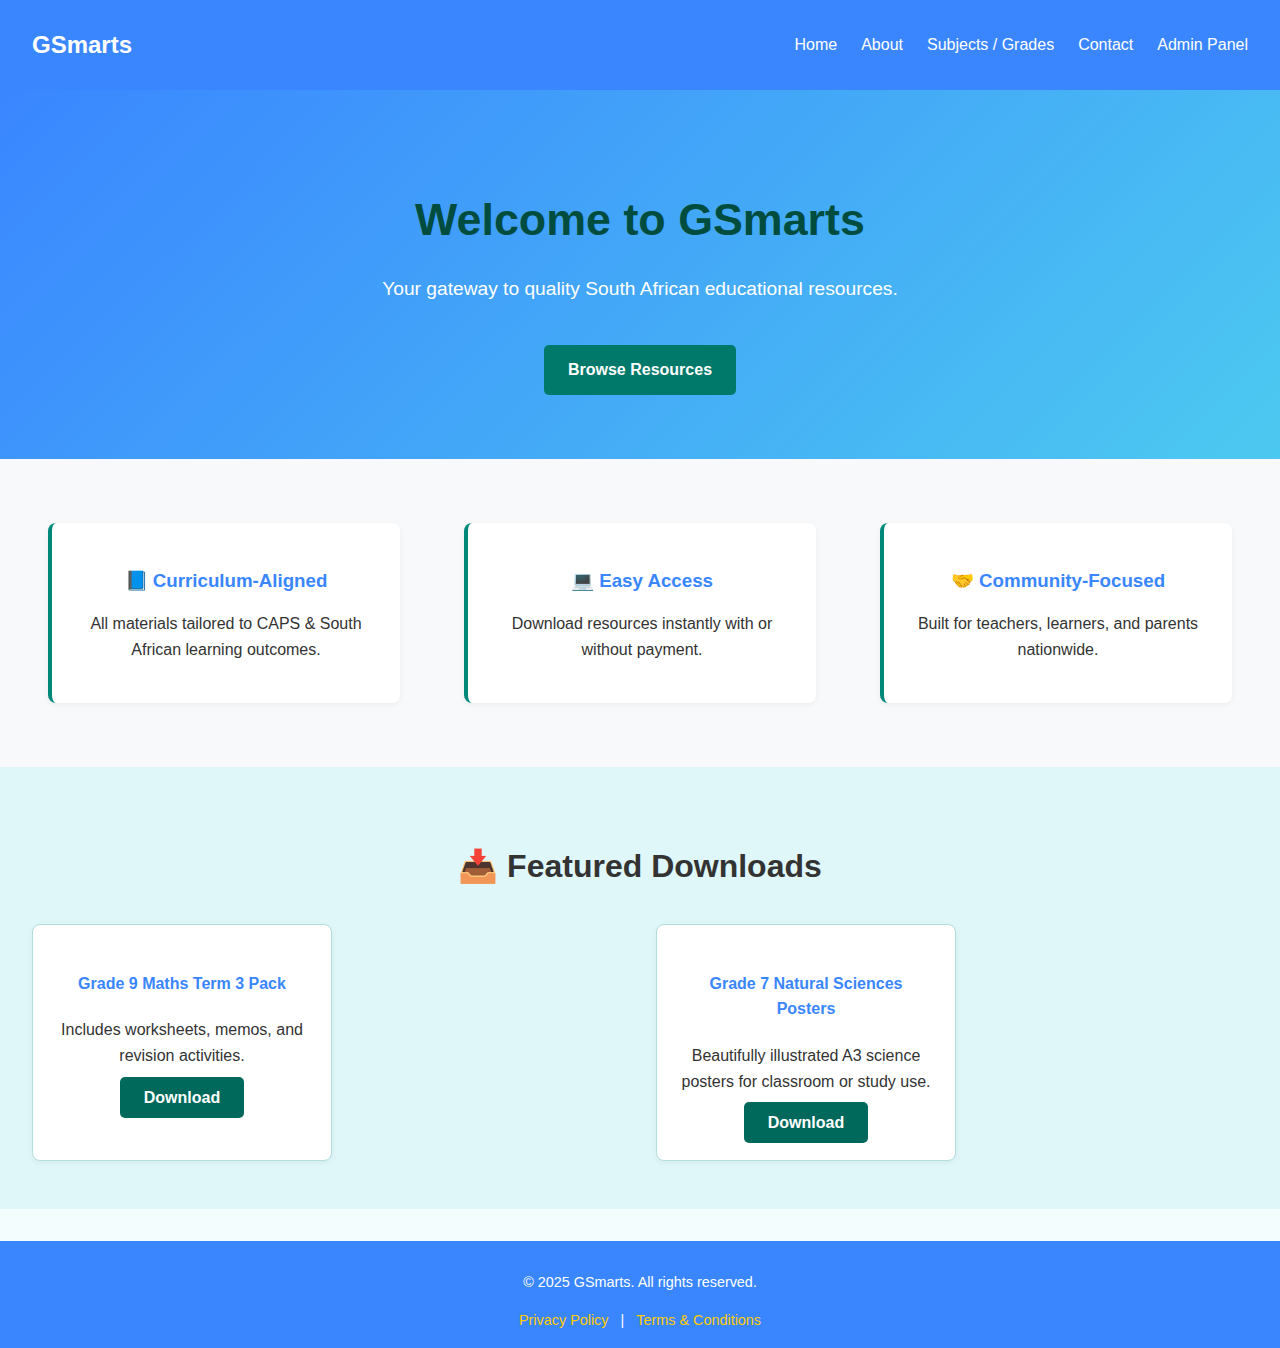
<file: index.html>
<!DOCTYPE html>
<html lang="en">
<head>
  <meta charset="UTF-8" />
  <meta name="viewport" content="width=device-width, initial-scale=1.0" />
  <title>GSmarts | Home</title>
  <link rel="stylesheet" href="styles.css" />
  <style>
    body {
      margin: 0;
      font-family: 'Segoe UI', Tahoma, Geneva, Verdana, sans-serif;
      line-height: 1.6;
      color: #333;
    }

    /* Navbar */
    .navbar {
      background: #3a86ff;
      color: white;
      padding: 1rem 2rem;
      display: flex;
      justify-content: space-between;
      align-items: center;
      flex-wrap: wrap;
    }

    .logo {
      font-size: 1.5rem;
      font-weight: bold;
    }

    .nav-links {
      list-style: none;
      display: flex;
      gap: 1.5rem;
    }

    .nav-links li a {
      color: white;
      text-decoration: none;
      font-weight: 500;
      transition: color 0.3s;
    }

    .nav-links li a:hover {
      color: #ffcc00;
    }

    .menu-toggle {
      display: none;
      font-size: 1.8rem;
      cursor: pointer;
    }

    /* Hero Section */
    .hero {
      background: linear-gradient(135deg, #3a86ff, #4cc9f0);
      color: white;
      padding: 4rem 2rem;
      text-align: center;
    }

    .hero h1 {
      font-size: 2.8rem;
      margin-bottom: 1rem;
    }

    .hero p {
      font-size: 1.2rem;
      margin-bottom: 1.5rem;
    }

    .btn {
      background-color: #ffcc00;
      color: #333;
      padding: 0.75rem 1.5rem;
      border: none;
      border-radius: 5px;
      text-decoration: none;
      font-weight: bold;
      transition: background 0.3s;
    }

    .btn:hover {
      background-color: #ffc107;
    }

    /* Highlights Section */
    .highlights {
      display: flex;
      flex-wrap: wrap;
      justify-content: center;
      gap: 2rem;
      padding: 3rem 2rem;
      background-color: #f8f9fa;
    }

    .highlight {
      flex: 1 1 280px;
      background: white;
      padding: 1.5rem;
      border-radius: 8px;
      box-shadow: 0 2px 6px rgba(0, 0, 0, 0.05);
      text-align: center;
    }

    .highlight h3 {
      color: #3a86ff;
      margin-bottom: 0.5rem;
    }

    /* Download Section */
    .downloads {
      padding: 3rem 2rem;
      text-align: center;
    }

    .downloads h2 {
      font-size: 2rem;
      margin-bottom: 2rem;
    }

    .download-list {
      display: grid;
      grid-template-columns: repeat(auto-fit, minmax(260px, 1fr));
      gap: 2rem;
    }

    .download-item {
      background: #fff;
      padding: 1.5rem;
      border-radius: 8px;
      box-shadow: 0 2px 6px rgba(0, 0, 0, 0.05);
      transition: transform 0.3s;
    }

    .download-item:hover {
      transform: translateY(-5px);
    }

    .download-item h4 {
      color: #3a86ff;
    }

    /* Footer */
    footer {
      background: #3a86ff;
      color: white;
      padding: 1rem 2rem;
      text-align: center;
      margin-top: 2rem;
    }

    footer a {
      color: #ffcc00;
      text-decoration: none;
      margin: 0 0.5rem;
    }

    @media (max-width: 768px) {
      .nav-links {
        display: none;
        flex-direction: column;
        width: 100%;
        background: #3a86ff;
      }

      .nav-links.open {
        display: flex;
      }

      .menu-toggle {
        display: block;
      }
    }
  </style>
</head>
<body>
  <!-- Navigation -->
  <header>
    <nav class="navbar">
      <div class="logo">GSmarts</div>
      <span class="menu-toggle" onclick="document.querySelector('.nav-links').classList.toggle('open')">&#9776;</span>
      <ul class="nav-links">
        <li><a href="index.html">Home</a></li>
        <li><a href="about.html">About</a></li>
        <li><a href="subjects.html">Subjects / Grades</a></li>
        <li><a href="contact.html">Contact</a></li>
        <li><a href="admin.html">Admin Panel</a></li>
      </ul>
    </nav>
  </header>

  <!-- Hero Section -->
  <section class="hero">
    <div class="hero-content">
      <h1>Welcome to GSmarts</h1>
      <p>Your gateway to quality South African educational resources.</p>
      <a href="subjects.html" class="btn">Browse Resources</a>
    </div>
  </section>

  <!-- Highlights Section -->
  <section class="highlights">
    <div class="highlight">
      <h3>📘 Curriculum-Aligned</h3>
      <p>All materials tailored to CAPS & South African learning outcomes.</p>
    </div>
    <div class="highlight">
      <h3>💻 Easy Access</h3>
      <p>Download resources instantly with or without payment.</p>
    </div>
    <div class="highlight">
      <h3>🤝 Community-Focused</h3>
      <p>Built for teachers, learners, and parents nationwide.</p>
    </div>
  </section>

  <!-- Download Section -->
  <section class="downloads">
    <h2>📥 Featured Downloads</h2>
    <div class="download-list">
      <div class="download-item">
        <h4>Grade 9 Maths Term 3 Pack</h4>
        <p>Includes worksheets, memos, and revision activities.</p>
        <a href="subjects.html" class="btn">Download</a>
      </div>
      <div class="download-item">
        <h4>Grade 7 Natural Sciences Posters</h4>
        <p>Beautifully illustrated A3 science posters for classroom or study use.</p>
        <a href="subjects.html" class="btn">Download</a>
      </div>
    </div>
  </section>

  <!-- Footer -->
  <footer>
    <div class="footer-content">
      <p>&copy; 2025 GSmarts. All rights reserved.</p>
      <a href="privacy.html">Privacy Policy</a> | <a href="terms.html">Terms & Conditions</a>
    </div>
  </footer>
</body>
</html>
</file>
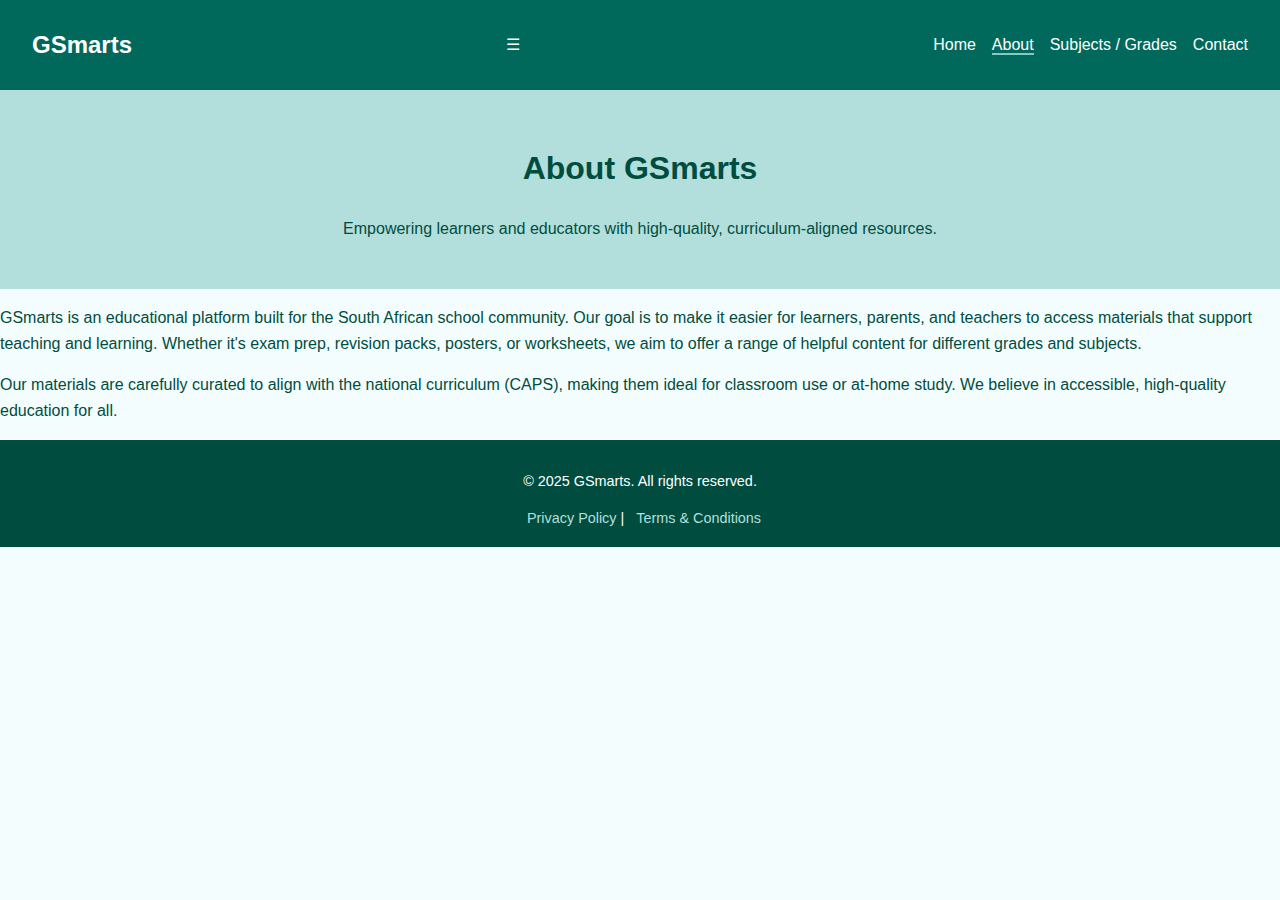
<file: about.html>
<!DOCTYPE html>
<html lang="en">
<head>
  <meta charset="UTF-8">
  <meta name="viewport" content="width=device-width, initial-scale=1.0">
  <title>About | GSmarts</title>
  <link rel="stylesheet" href="styles.css">
</head>
<script src="script.js"></script>
<body>
  <header>
    <nav class="navbar">
      <div class="logo">GSmarts</div>
      <span class="menu-toggle" onclick="document.querySelector('.nav-links').classList.toggle('open')">&#9776;</span>
      <ul class="nav-links">
        <li><a href="index.html">Home</a></li>
        <li><a href="about.html" class="active">About</a></li>
        <li><a href="subjects.html">Subjects / Grades</a></li>
        <li><a href="contact.html">Contact</a></li>
      </ul>
    </nav>
  </header>

  <section class="page-header">
    <h1>About GSmarts</h1>
    <p>Empowering learners and educators with high-quality, curriculum-aligned resources.</p>
  </section>

  <section class="about-content">
    <p>GSmarts is an educational platform built for the South African school community. Our goal is to make it easier for learners, parents, and teachers to access materials that support teaching and learning. Whether it's exam prep, revision packs, posters, or worksheets, we aim to offer a range of helpful content for different grades and subjects.</p>

    <p>Our materials are carefully curated to align with the national curriculum (CAPS), making them ideal for classroom use or at-home study. We believe in accessible, high-quality education for all.</p>
  </section>

  <footer>
    <div class="footer-content">
      <p>&copy; 2025 GSmarts. All rights reserved.</p>
      <a href="privacy.html">Privacy Policy</a> | <a href="terms.html">Terms & Conditions</a>
    </div>
  </footer>
</body>
</html>
</file>
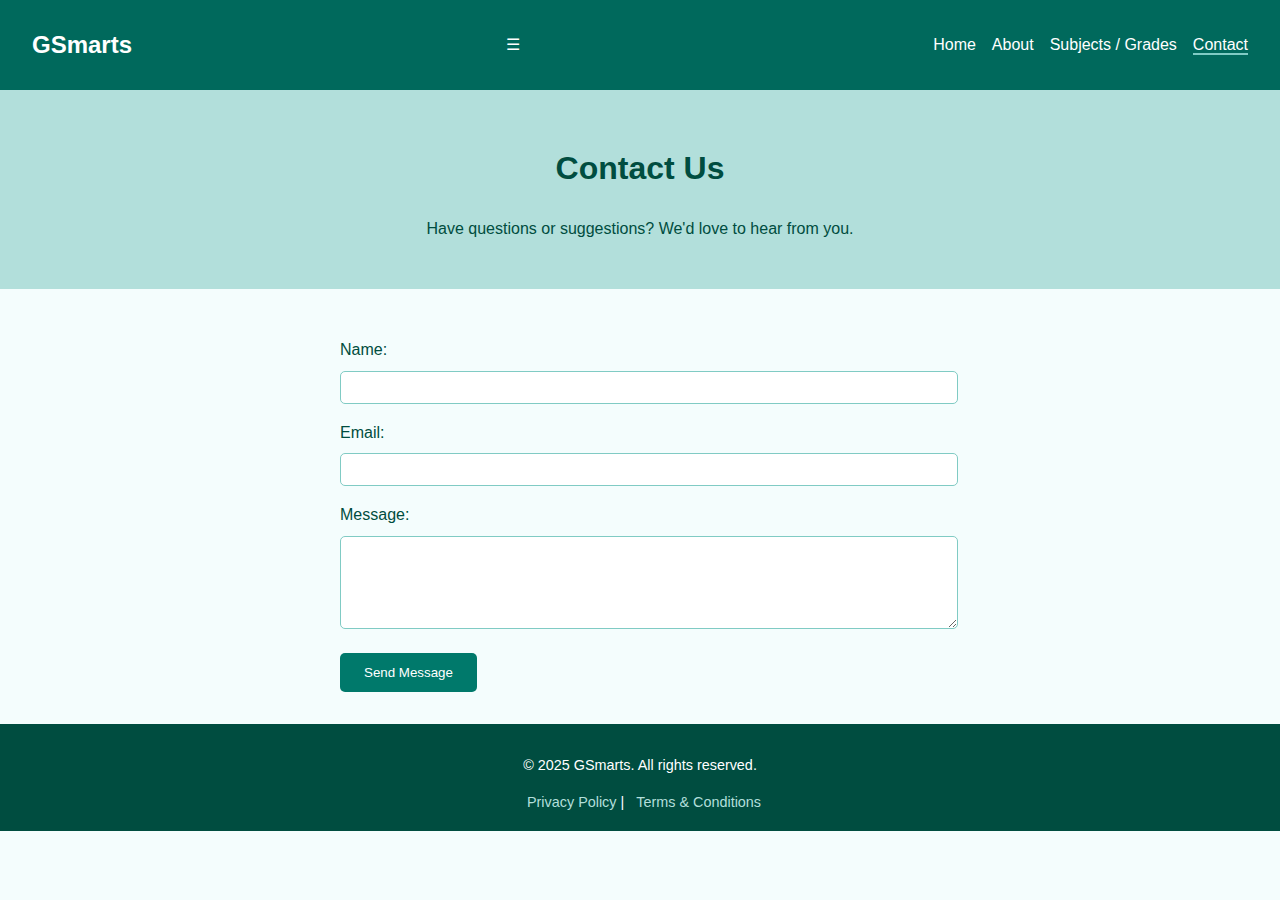
<file: contact.html>
<!DOCTYPE html>
<html lang="en">
<head>
  <meta charset="UTF-8">
  <meta name="viewport" content="width=device-width, initial-scale=1.0">
  <title>Contact | GSmarts</title>
  <link rel="stylesheet" href="styles.css">
</head>
<script src="script.js"></script>
<body>
  <header>
    <nav class="navbar">
      <div class="logo">GSmarts</div>
      <span class="menu-toggle" onclick="document.querySelector('.nav-links').classList.toggle('open')">&#9776;</span>
      <ul class="nav-links">
        <li><a href="index.html">Home</a></li>
        <li><a href="about.html">About</a></li>
        <li><a href="subjects.html">Subjects / Grades</a></li>
        <li><a href="contact.html" class="active">Contact</a></li>
      </ul>
    </nav>
  </header>

  <section class="page-header">
    <h1>Contact Us</h1>
    <p>Have questions or suggestions? We'd love to hear from you.</p>
  </section>

  <section class="contact-form">
    <form action="#" method="post">
      <label for="name">Name:</label>
      <input type="text" id="name" name="name" required>

      <label for="email">Email:</label>
      <input type="email" id="email" name="email" required>

      <label for="message">Message:</label>
      <textarea id="message" name="message" rows="5" required></textarea>

      <button type="submit" class="btn">Send Message</button>
    </form>
  </section>

  <footer>
    <div class="footer-content">
      <p>&copy; 2025 GSmarts. All rights reserved.</p>
      <a href="privacy.html">Privacy Policy</a> | <a href="terms.html">Terms & Conditions</a>
    </div>
  </footer>
</body>
</html>
</file>
<file: styles.css>
/* General Styles */
body {
    font-family: Arial, sans-serif;
    margin: 0;
    padding: 0;
    line-height: 1.6;
    background-color: #f4fdfd;
    color: #004d40;
    scroll-behavior: smooth;
  }
  
  /* Navigation */
  .navbar {
    background: #00695c;
    color: #fff;
    display: flex;
    justify-content: space-between;
    padding: 1rem 2rem;
    align-items: center;
    flex-wrap: wrap;
  }
  .navbar .logo {
    font-size: 1.5rem;
    font-weight: bold;
  }
  .nav-links {
    list-style: none;
    display: flex;
    gap: 1rem;
  }
  .nav-links li a {
    color: #fff;
    text-decoration: none;
    transition: color 0.3s;
  }
  .nav-links li a:hover {
    color: #b2dfdb;
  }
  .nav-links li a.active {
    border-bottom: 2px solid #80cbc4;
  }
  
  /* Hero */
  .hero {
    background: #e0f2f1;
    padding: 4rem 2rem;
    text-align: center;
  }
  .hero h1 {
    font-size: 2.5rem;
    color: #004d40;
  }
  .hero .btn {
    display: inline-block;
    background: #00796b;
    color: #fff;
    padding: 0.75rem 1.5rem;
    margin-top: 1rem;
    text-decoration: none;
    border-radius: 5px;
    transition: background 0.3s, transform 0.2s;
  }
  .hero .btn:hover {
    background: #004d40;
    transform: scale(1.05);
  }
  
  /* Highlights */
  .highlights {
    display: flex;
    flex-wrap: wrap;
    justify-content: space-around;
    padding: 2rem;
    background: #ffffff;
  }
  .highlight {
    flex: 1 1 250px;
    margin: 1rem;
    background: #f0fdfc;
    padding: 1.5rem;
    border-left: 4px solid #00897b;
    transition: box-shadow 0.3s;
  }
  .highlight:hover {
    box-shadow: 0 4px 8px rgba(0,0,0,0.1);
  }
  
  /* Downloads */
  .downloads {
    padding: 2rem;
    background: #e0f7fa;
  }
  .download-list {
    display: flex;
    flex-wrap: wrap;
    gap: 1.5rem;
    justify-content: center;
  }
  .download-item {
    background: #ffffff;
    border: 1px solid #b2dfdb;
    padding: 1rem;
    width: 250px;
    border-radius: 8px;
    text-align: center;
    transition: transform 0.2s;
  }
  .download-item:hover {
    transform: translateY(-5px);
  }
  .download-item .btn {
    margin-top: 1rem;
    background: #00695c;
    color: #fff;
    border: none;
    cursor: pointer;
  }
  .download-item .btn:hover {
    background: #004d40;
  }
  
  /* Pages */
  .page-header {
    text-align: center;
    padding: 2rem;
    background: #b2dfdb;
    color: #004d40;
  }
  .subjects-grid {
    display: flex;
    flex-wrap: wrap;
    gap: 2rem;
    justify-content: center;
    padding: 2rem;
  }
  .subject-card {
    background: #ffffff;
    border: 1px solid #b2dfdb;
    padding: 1rem;
    border-radius: 5px;
    width: 250px;
    transition: box-shadow 0.3s;
  }
  .subject-card:hover {
    box-shadow: 0 4px 8px rgba(0,0,0,0.1);
  }
  .subject-card h3 {
    color: #00695c;
  }
  .contact-form {
    padding: 2rem;
    max-width: 600px;
    margin: 0 auto;
  }
  .contact-form label {
    display: block;
    margin-top: 1rem;
  }
  .contact-form input,
  .contact-form textarea {
    width: 100%;
    padding: 0.5rem;
    margin-top: 0.5rem;
    border: 1px solid #80cbc4;
    border-radius: 5px;
  }
  .contact-form button {
    margin-top: 1rem;
    padding: 0.75rem 1.5rem;
    background: #00796b;
    color: #fff;
    border: none;
    border-radius: 5px;
    cursor: pointer;
    transition: background 0.3s, transform 0.2s;
  }
  .contact-form button:hover {
    background: #004d40;
    transform: scale(1.05);
  }
  
  /* Footer */
  footer {
    text-align: center;
    padding: 1rem;
    background: #004d40;
    color: #fff;
    font-size: 0.9rem;
  }
  footer a {
    color: #b2dfdb;
    margin-left: 0.5rem;
    text-decoration: none;
  }
  footer a:hover {
    text-decoration: underline;
  }

  .resource-grid {
  display: grid;
  grid-template-columns: repeat(auto-fit, minmax(250px, 1fr));
  gap: 1.5rem;
  padding: 2rem;
  max-width: 1200px;
  margin: auto;
}

.resource-card {
  background: #fff;
  border: 1px solid #ddd;
  border-radius: 12px;
  box-shadow: 0 2px 10px rgba(0, 0, 0, 0.05);
  overflow: hidden;
  display: flex;
  flex-direction: column;
  transition: transform 0.2s ease;
}

.resource-card:hover {
  transform: translateY(-5px);
}

.resource-card img {
  width: 100%;
  height: 180px;
  object-fit: cover;
  border-bottom: 1px solid #eee;
}

.resource-card h3 {
  font-size: 1.2rem;
  margin: 1rem;
  color: #333;
}

.resource-card p {
  margin: 0 1rem 0.5rem 1rem;
  font-size: 0.95rem;
  color: #555;
}

.resource-card .btn {
  margin: 1rem;
  padding: 0.6rem;
  background: #008080;
  color: #fff;
  text-align: center;
  border: none;
  border-radius: 6px;
  text-decoration: none;
  font-weight: bold;
  cursor: pointer;
  transition: background 0.2s ease;
}

.resource-card .btn:hover {
  background: #005f5f;
}

  
  /* Responsive */
  @media (max-width: 768px) {
    .nav-links {
      flex-direction: column;
      align-items: flex-start;
    }
    .highlights,
    .download-list,
    .subjects-grid {
      flex-direction: column;
      align-items: center;
    }
  }
</file>
